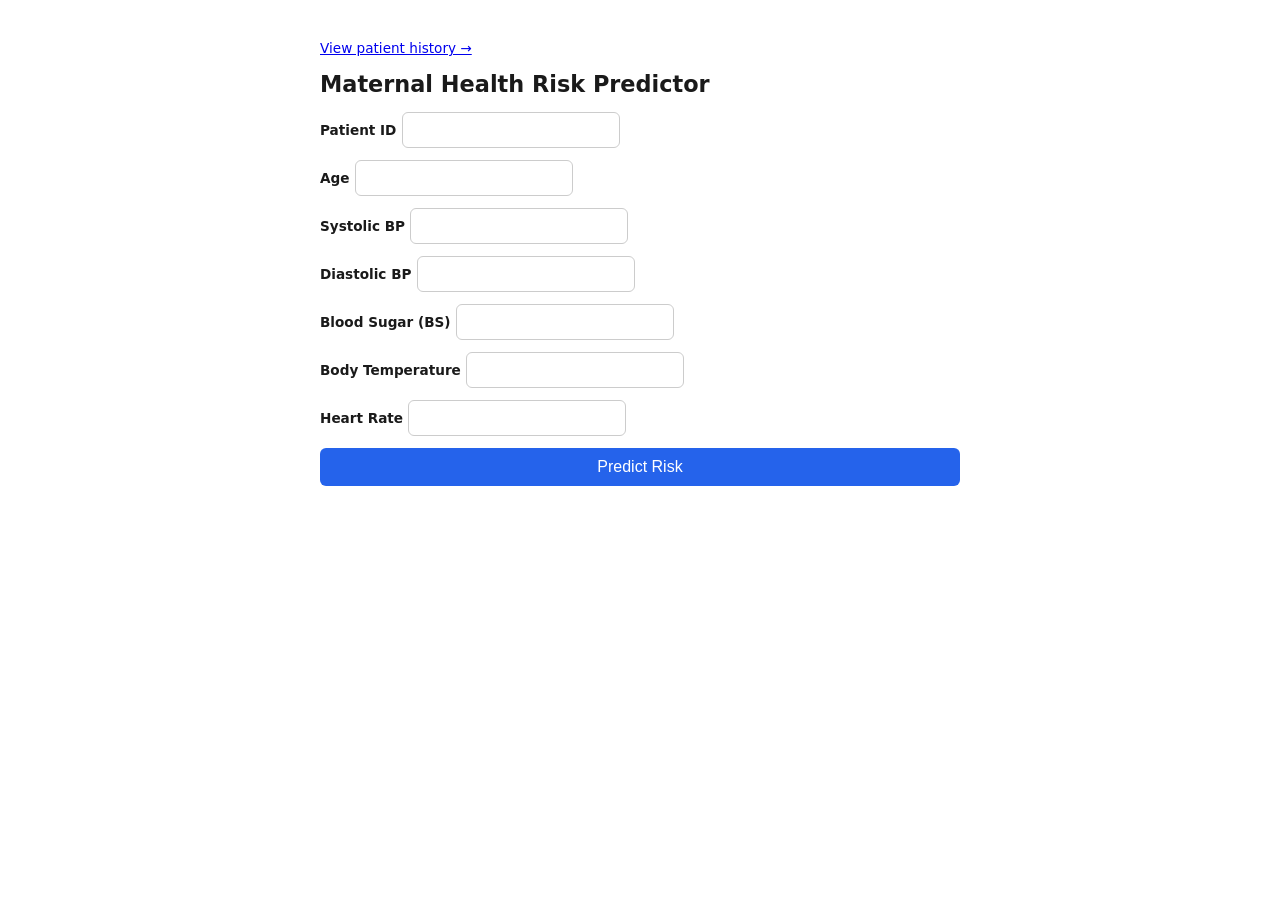
<file: app/templates/index.html>
<!DOCTYPE html>
<html lang="en">
<head>
<meta charset="UTF-8">
<title>Maternal Health Risk Predictor</title>
<style>
  body { font-family: system-ui, sans-serif; max-width: 640px; margin: 40px auto; padding: 0 16px; color: #1a1a1a; }
  h1 { font-size: 1.4rem; }
  form { display: grid; gap: 12px; margin-bottom: 24px; }
  label { font-size: 0.85rem; font-weight: 600; }
  input { padding: 8px; font-size: 1rem; border: 1px solid #ccc; border-radius: 6px; }
  button { padding: 10px; font-size: 1rem; border: none; border-radius: 6px; background: #2563eb; color: white; cursor: pointer; }
  button:disabled { background: #93c5fd; cursor: not-allowed; }
  #result { display: none; padding: 16px; border-radius: 8px; margin-top: 16px; }
  #result.low { background: #dcfce7; border: 1px solid #16a34a; }
  #result.mid { background: #fef9c3; border: 1px solid #ca8a04; }
  #result.high { background: #fee2e2; border: 1px solid #dc2626; }
  #advice { margin-top: 12px; padding-top: 12px; border-top: 1px solid rgba(0,0,0,0.1); font-size: 0.92rem; }
  #error { color: #dc2626; margin-top: 12px; display: none; }
  .top-link { font-size: 0.85rem; }
</style>
</head>
<body>
  <p class="top-link"><a href="/history">View patient history →</a></p>
  <h1>Maternal Health Risk Predictor</h1>

  <form id="predict-form">
    <div>
      <label for="patient_id">Patient ID</label>
      <input id="patient_id" required>
    </div>
    <div>
      <label for="age">Age</label>
      <input id="age" type="number" step="any" required>
    </div>
    <div>
      <label for="systolic_bp">Systolic BP</label>
      <input id="systolic_bp" type="number" step="any" required>
    </div>
    <div>
      <label for="diastolic_bp">Diastolic BP</label>
      <input id="diastolic_bp" type="number" step="any" required>
    </div>
    <div>
      <label for="bs">Blood Sugar (BS)</label>
      <input id="bs" type="number" step="any" required>
    </div>
    <div>
      <label for="body_temp">Body Temperature</label>
      <input id="body_temp" type="number" step="any" required>
    </div>
    <div>
      <label for="heart_rate">Heart Rate</label>
      <input id="heart_rate" type="number" step="any" required>
    </div>
    <button type="submit" id="submit-btn">Predict Risk</button>
  </form>

  <div id="error"></div>

  <div id="result">
    <strong id="risk-label"></strong> — confidence: <span id="confidence"></span>%
    <div id="advice"></div>
    <div id="chain-status" style="margin-top:8px; font-size:0.8rem; opacity:0.7;"></div>
  </div>

<script>
const form = document.getElementById('predict-form');
const resultBox = document.getElementById('result');
const errorBox = document.getElementById('error');
const btn = document.getElementById('submit-btn');

const fieldIds = ['patient_id','age','systolic_bp','diastolic_bp','bs','body_temp','heart_rate'];

form.addEventListener('submit', async (e) => {
  e.preventDefault();
  errorBox.style.display = 'none';
  resultBox.style.display = 'none';
  btn.disabled = true;
  btn.textContent = 'Predicting...';

  const payload = {};
  fieldIds.forEach(id => payload[id] = document.getElementById(id).value);

  try {
    const res = await fetch('/predict', {
      method: 'POST',
      headers: { 'Content-Type': 'application/json' },
      body: JSON.stringify(payload)
    });
    const data = await res.json();

    if (!res.ok) {
      throw new Error(data.error || 'Prediction failed');
    }

    resultBox.className = data.risk.toLowerCase().includes('high') ? 'high'
      : data.risk.toLowerCase().includes('mid') ? 'mid' : 'low';
    document.getElementById('risk-label').textContent =
      `Risk level: ${data.risk.toUpperCase()}`;
    document.getElementById('confidence').textContent = data.confidence;
    document.getElementById('advice').textContent = data.ai_advice;
    document.getElementById('chain-status').textContent =
      `Blockchain: ${data.blockchain_status}`;
    resultBox.style.display = 'block';
  } catch (err) {
    errorBox.textContent = err.message;
    errorBox.style.display = 'block';
  } finally {
    btn.disabled = false;
    btn.textContent = 'Predict Risk';
  }
});
</script>
</body>
</html>
</file>
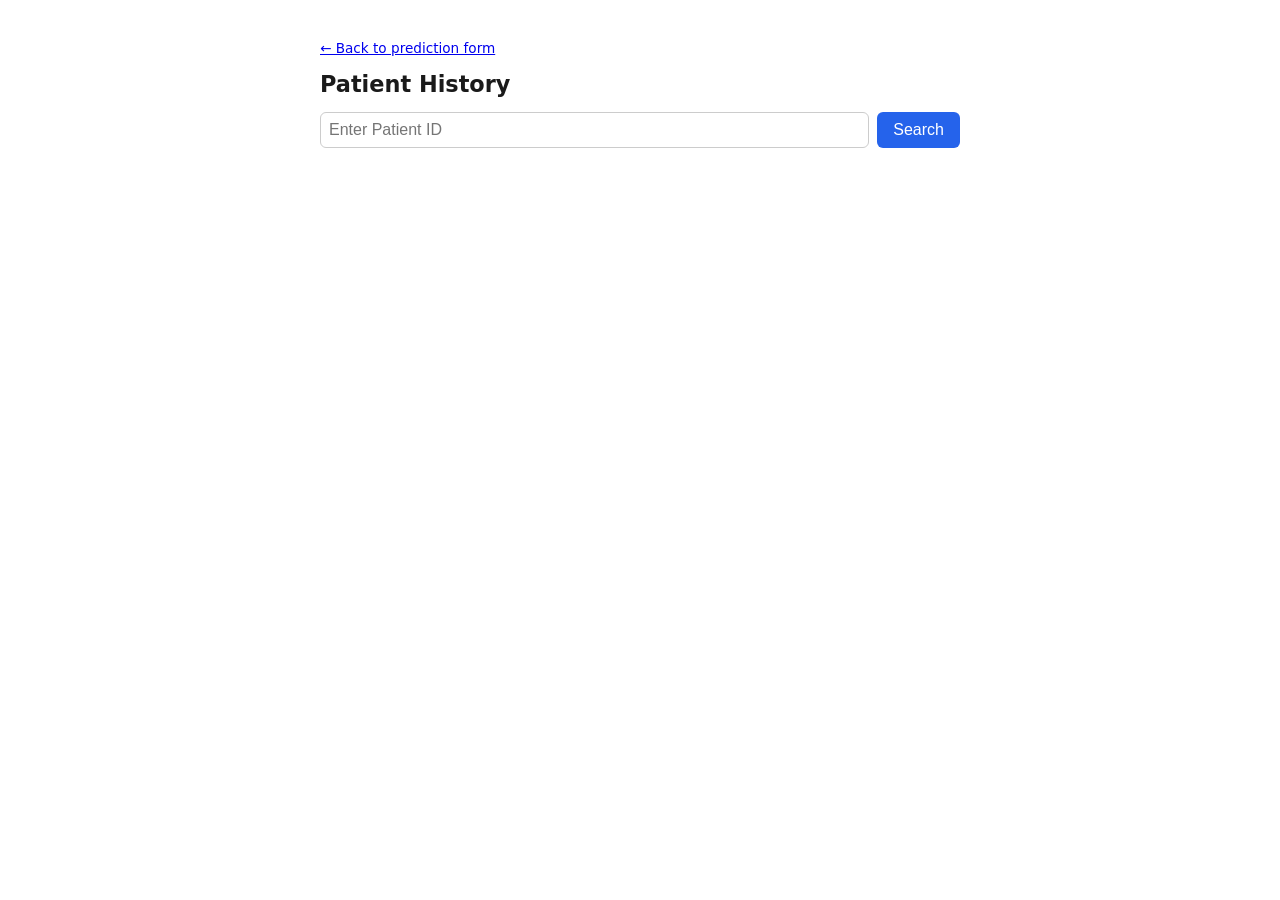
<file: app/templates/history.html>
<!DOCTYPE html>
<html lang="en">
<head>
<meta charset="UTF-8">
<title>Patient History - Maternal Health Risk Predictor</title>
<style>
  body { font-family: system-ui, sans-serif; max-width: 640px; margin: 40px auto; padding: 0 16px; color: #1a1a1a; }
  h1 { font-size: 1.4rem; }
  form { display: flex; gap: 8px; margin-bottom: 24px; }
  input { flex: 1; padding: 8px; font-size: 1rem; border: 1px solid #ccc; border-radius: 6px; }
  button { padding: 8px 16px; font-size: 1rem; border: none; border-radius: 6px; background: #2563eb; color: white; cursor: pointer; }
  button:disabled { background: #93c5fd; cursor: not-allowed; }
  .top-link { font-size: 0.85rem; }
  .record { padding: 14px; border-radius: 8px; margin-bottom: 12px; border: 1px solid #ddd; }
  .record.low { background: #dcfce7; border-color: #16a34a; }
  .record.mid { background: #fef9c3; border-color: #ca8a04; }
  .record.high { background: #fee2e2; border-color: #dc2626; }
  .record .meta { font-size: 0.8rem; color: #555; margin-top: 6px; }
  #empty, #error { color: #555; }
  #error { color: #dc2626; }
</style>
</head>
<body>
  <p class="top-link"><a href="/">← Back to prediction form</a></p>
  <h1>Patient History</h1>

  <form id="history-form">
    <input id="patient_id" placeholder="Enter Patient ID" required>
    <button type="submit" id="submit-btn">Search</button>
  </form>

  <div id="error" style="display:none;"></div>
  <div id="empty" style="display:none;">No records found for this patient.</div>
  <div id="records"></div>

  <script>
    const form = document.getElementById('history-form');
    const recordsEl = document.getElementById('records');
    const errorEl = document.getElementById('error');
    const emptyEl = document.getElementById('empty');
    const btn = document.getElementById('submit-btn');

    function riskClass(risk) {
      const r = (risk || '').toLowerCase();
      if (r.includes('high')) return 'high';
      if (r.includes('mid')) return 'mid';
      return 'low';
    }

    form.addEventListener('submit', async (e) => {
      e.preventDefault();
      const patientId = document.getElementById('patient_id').value.trim();
      if (!patientId) return;

      recordsEl.innerHTML = '';
      errorEl.style.display = 'none';
      emptyEl.style.display = 'none';
      btn.disabled = true;
      btn.textContent = 'Loading...';

      try {
        const res = await fetch(`/history/${encodeURIComponent(patientId)}`);
        const data = await res.json();

        if (!res.ok) {
          errorEl.textContent = data.error || 'Something went wrong.';
          errorEl.style.display = 'block';
          return;
        }

        const records = data.records || [];
        if (records.length === 0) {
          emptyEl.style.display = 'block';
          return;
        }

        records.forEach(r => {
          const div = document.createElement('div');
          div.className = `record ${riskClass(r.riskLevel)}`;
          const ts = r.timestamp ? new Date(r.timestamp * 1000).toLocaleString() : 'unknown time';
          div.innerHTML = `
            <strong>${r.riskLevel}</strong> — ${r.confidence}% confidence
            <div class="meta">${ts}</div>
            <div class="meta">${r.aiAdvice || ''}</div>
          `;
          recordsEl.appendChild(div);
        });
      } catch (err) {
        errorEl.textContent = 'Could not reach the server.';
        errorEl.style.display = 'block';
      } finally {
        btn.disabled = false;
        btn.textContent = 'Search';
      }
    });
  </script>
</body>
</html>
</file>
